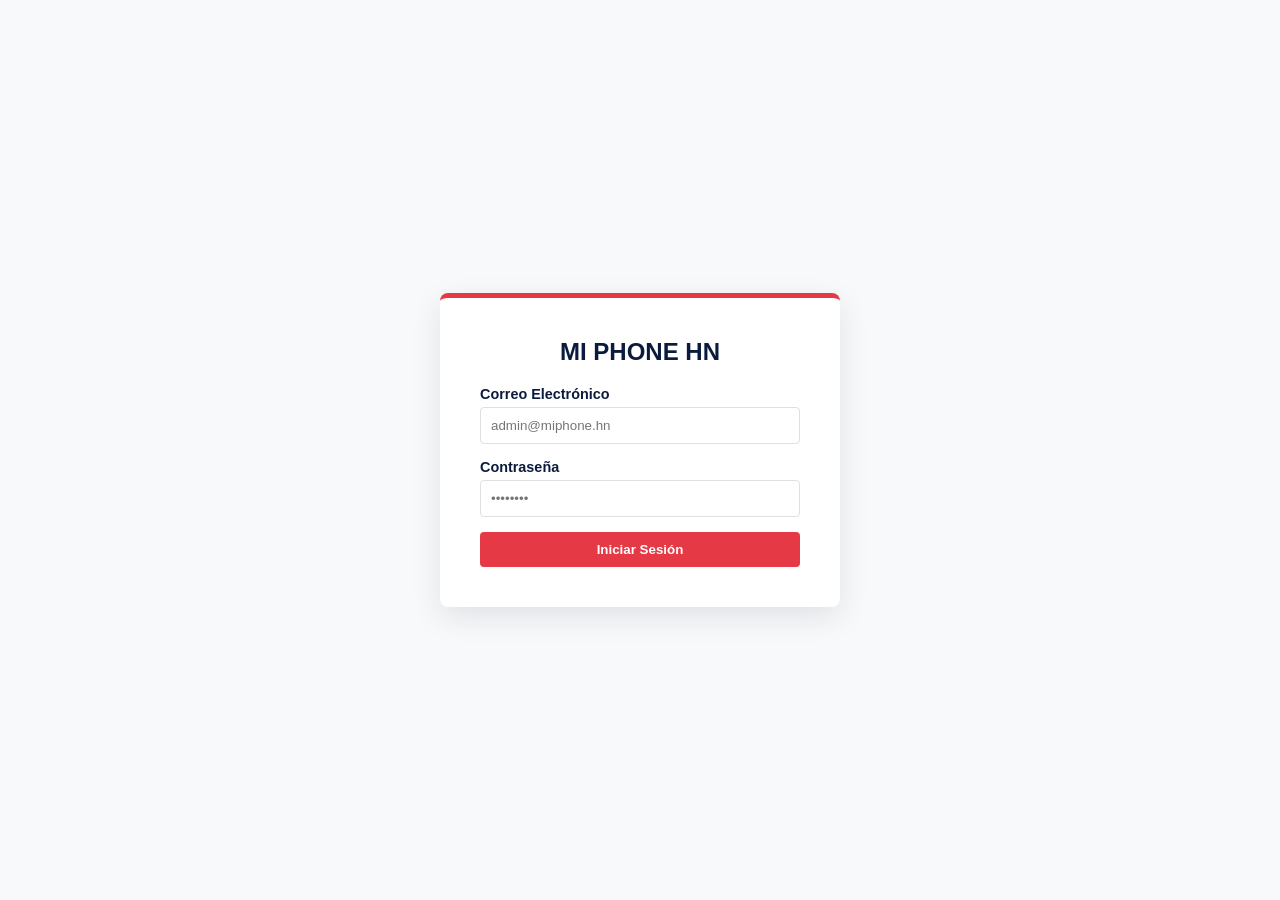
<file: admin.html>
<!DOCTYPE html>
<html lang="es">
<head>
  <meta charset="UTF-8">
  <meta name="viewport" content="width=device-width, initial-scale=1.0">
  <title>MI PHONE HN — Panel Admin SaaS</title>
  <style>
    /* ==========================================================================
       VARIABLES - PALETA VANGUARDISTA (60% Blanco, 30% Azul Oscuro, 10% Rojo)
       ========================================================================== */
    :root {
      --color-60: #FFFFFF;       /* Blanco predominante */
      --color-30: #0B1B3D;       /* Azul oscuro corporativo */
      --color-10: #E63946;       /* Rojo de acento/llamada a la acción */
      --bg-light: #F8F9FA;       /* Blanco roto para fondos secundarios */
      --text-dark: #1A1A1A;
      --text-muted: #666666;
      --border-color: #E0E0E0;
    }

    * { box-sizing: border-box; margin: 0; padding: 0; font-family: 'Inter', -apple-system, sans-serif; }
    
    body { background-color: var(--color-60); color: var(--text-dark); }

    /* Utilidades de Botones */
    .btn { padding: 10px 16px; border: none; border-radius: 4px; cursor: pointer; font-weight: 600; transition: all 0.2s; }
    .btn-primary { background-color: var(--color-10); color: var(--color-60); }
    .btn-primary:hover { background-color: #c92a37; }
    .btn-secondary { background-color: var(--color-30); color: var(--color-60); }
    .btn-secondary:hover { background-color: #071228; }
    .btn-danger { background-color: var(--color-10); color: var(--color-60); }
    .btn-sm { padding: 6px 12px; font-size: 0.85rem; }

    /* ==========================================================================
       PANTALLA DE LOGIN
       ========================================================================== */
    #login-screen { display: flex; height: 100vh; justify-content: center; align-items: center; background-color: var(--bg-light); }
    .login-card { background: var(--color-60); padding: 40px; border-radius: 8px; box-shadow: 0 10px 30px rgba(11, 27, 61, 0.1); width: 100%; max-width: 400px; border-top: 5px solid var(--color-10); }
    .login-card h2 { color: var(--color-30); margin-bottom: 20px; text-align: center; }
    .form-group { margin-bottom: 15px; }
    .form-group label { display: block; margin-bottom: 5px; color: var(--color-30); font-weight: 600; font-size: 0.9rem; }
    .form-group input, .form-group select, .form-group textarea { width: 100%; padding: 10px; border: 1px solid var(--border-color); border-radius: 4px; outline: none; }
    .form-group input:focus { border-color: var(--color-30); }
    #login-error { color: var(--color-10); margin-top: 10px; font-size: 0.9rem; text-align: center; }

    /* ==========================================================================
       PANEL DE ADMINISTRACIÓN (LAYOUT)
       ========================================================================== */
    #admin-app { display: flex; min-height: 100vh; }
    
    /* Sidebar */
    .sidebar { width: 260px; background-color: var(--color-30); color: var(--color-60); display: flex; flex-direction: column; padding: 20px; }
    .sidebar h2 { color: var(--color-60); margin-bottom: 30px; border-left: 4px solid var(--color-10); padding-left: 10px; }
    .sidebar-section { margin-bottom: 20px; padding: 15px; background: rgba(255,255,255,0.05); border-radius: 6px; }
    .sidebar-section h3 { font-size: 0.9rem; margin-bottom: 10px; color: var(--color-10); text-transform: uppercase; letter-spacing: 1px; }

    /* Ocultar elementos en móvil */
    @media (max-width: 768px) {
      .sidebar { width: 100%; height: auto; flex-direction: row; flex-wrap: wrap; align-items: center; justify-content: space-between; }
      #directorio-tecnicos, #proximos-mantenimientos { display: none !important; }
      #admin-app { flex-direction: column; }
    }

    /* Main Content */
    .main-content { flex: 1; padding: 30px; background-color: var(--color-60); }
    .topbar { display: flex; justify-content: space-between; align-items: center; margin-bottom: 30px; padding-bottom: 15px; border-bottom: 1px solid var(--border-color); }
    
    /* Métricas */
    .dashboard-metrics { display: grid; grid-template-columns: repeat(auto-fit, minmax(200px, 1fr)); gap: 20px; margin-bottom: 30px; }
    .metric-card { background: var(--bg-light); padding: 20px; border-radius: 6px; border-left: 4px solid var(--color-30); box-shadow: 0 2px 10px rgba(0,0,0,0.02); }
    .metric-card h4 { color: var(--text-muted); font-size: 0.85rem; text-transform: uppercase; margin-bottom: 10px; }
    .metric-card span { font-size: 2rem; font-weight: bold; color: var(--color-30); }

    /* Toolbar y Tabla */
    .toolbar { display: flex; gap: 15px; margin-bottom: 20px; flex-wrap: wrap; }
    .toolbar input, .toolbar select { padding: 10px; border: 1px solid var(--border-color); border-radius: 4px; flex: 1; min-width: 200px; }
    .table-container { overflow-x: auto; background: var(--color-60); border: 1px solid var(--border-color); border-radius: 6px; }
    table { width: 100%; border-collapse: collapse; }
    th { background-color: var(--color-30); color: var(--color-60); padding: 15px; text-align: left; }
    td { padding: 15px; border-bottom: 1px solid var(--border-color); vertical-align: middle; }
    .product-cell { display: flex; align-items: center; gap: 15px; }
    .product-thumb { width: 50px; height: 50px; object-fit: cover; border-radius: 4px; border: 1px solid var(--border-color); }
    .product-cell-info strong { display: block; color: var(--color-30); }
    .product-cell-info span { font-size: 0.85rem; color: var(--text-muted); }
    .category-pill, .condition-pill { display: inline-block; padding: 4px 8px; border-radius: 20px; font-size: 0.8rem; font-weight: 600; }
    .category-pill { background-color: rgba(11, 27, 61, 0.1); color: var(--color-30); }
    .condition-pill.nuevo { background-color: rgba(230, 57, 70, 0.1); color: var(--color-10); }
    .condition-pill.seminuevo { background-color: var(--bg-light); color: var(--text-muted); }

    /* ==========================================================================
       MODALES & OVERLAYS
       ========================================================================== */
    .modal-overlay { position: fixed; top: 0; left: 0; width: 100%; height: 100%; background: rgba(11, 27, 61, 0.6); z-index: 1000; display: flex; justify-content: center; align-items: center; }
    .modal { background: var(--color-60); width: 100%; max-width: 800px; max-height: 90vh; overflow-y: auto; border-radius: 8px; padding: 30px; position: relative; border-top: 5px solid var(--color-30); }
    .modal-header { display: flex; justify-content: space-between; align-items: center; margin-bottom: 25px; }
    .modal-header h2 { color: var(--color-30); }
    .close-btn { background: none; border: none; font-size: 1.5rem; cursor: pointer; color: var(--color-10); }
    
    .dynamic-row { display: flex; gap: 10px; margin-bottom: 10px; }
    .dynamic-row input { flex: 1; padding: 8px; border: 1px solid var(--border-color); border-radius: 4px; }
    .remove-row-btn { background: var(--bg-light); color: var(--color-10); border: 1px solid var(--color-10); padding: 8px 12px; border-radius: 4px; cursor: pointer; }
    
    #file-dropzone { border: 2px dashed var(--color-30); padding: 30px; text-align: center; border-radius: 6px; cursor: pointer; background: var(--bg-light); margin-bottom: 15px; }
    #file-dropzone.dragover { background: rgba(11, 27, 61, 0.05); border-color: var(--color-10); }
    .dropzone-text { color: var(--color-30); font-weight: 600; }

    #admin-alert { position: fixed; bottom: 20px; right: 20px; padding: 15px 25px; border-radius: 4px; color: var(--color-60); z-index: 9999; }
    .alert-success { background-color: var(--color-30); border-left: 4px solid var(--color-10); }
    .alert-error { background-color: var(--color-10); }

    [hidden] { display: none !important; }
  </style>
</head>
<body>

  <!-- Alertas globales -->
  <div id="admin-alert" hidden></div>

  <!-- PANTALLA DE LOGIN -->
  <div id="login-screen">
    <div class="login-card">
      <h2>MI PHONE HN</h2>
      <form id="login-form">
        <div class="form-group">
          <label for="admin-email">Correo Electrónico</label>
          <input id="admin-email" type="email" placeholder="admin@miphone.hn" required>
        </div>
        <div class="form-group">
          <label for="admin-password">Contraseña</label>
          <input id="admin-password" type="password" placeholder="••••••••" required>
        </div>
        <button type="submit" class="btn btn-primary" style="width: 100%;">Iniciar Sesión</button>
        <div id="login-error" hidden></div>
      </form>
    </div>
  </div>

  <!-- PANEL DE ADMINISTRACIÓN -->
  <div id="admin-app" hidden>
    
    <!-- Sidebar -->
    <nav class="sidebar">
      <div>
        <h2>ADMIN PANEL</h2>
        <div class="sidebar-section">
          <h3>Gestión</h3>
          <button id="manage-categories-btn" class="btn btn-primary btn-sm" style="width:100%;">Categorías</button>
        </div>
      </div>
      
      <!-- Secciones Operativas -->
      <div id="directorio-tecnicos" class="sidebar-section">
        <h3>Directorio de Técnicos</h3>
        <p style="font-size:0.8rem; color:rgba(255,255,255,0.7);">Gestión de personal en campo.</p>
      </div>
      <div id="proximos-mantenimientos" class="sidebar-section">
        <h3>Próximos Mantenimientos</h3>
        <p style="font-size:0.8rem; color:rgba(255,255,255,0.7);">Registro de servicios agendados.</p>
      </div>
    </nav>

    <!-- Contenido Principal -->
    <main class="main-content">
      <div class="topbar">
        <div>
          <a id="view-store-link" href="#" class="btn btn-secondary btn-sm" target="_blank">Ver Tienda</a>
        </div>
        <button id="logout-btn" class="btn btn-danger btn-sm">Cerrar Sesión</button>
      </div>

      <!-- Métricas -->
      <div class="dashboard-metrics">
        <div class="metric-card">
          <h4>Total Productos</h4>
          <span id="metric-total-products">0</span>
        </div>
        <div class="metric-card">
          <h4>iPhones</h4>
          <span id="metric-iphones-count">0</span>
        </div>
        <div class="metric-card">
          <h4>Samsung</h4>
          <span id="metric-samsung-count">0</span>
        </div>
        <div class="metric-card">
          <h4>Otros</h4>
          <span id="metric-others-count">0</span>
        </div>
      </div>

      <!-- Toolbar -->
      <div class="toolbar">
        <input id="admin-search" type="text" placeholder="Buscar por título o marca...">
        <select id="admin-category-filter">
          <option value="all">📁 Todas las Categorías</option>
        </select>
        <button id="add-product-btn" class="btn btn-primary">Nuevo Producto</button>
        <button id="reload-btn" class="btn btn-secondary">Actualizar</button>
      </div>

      <!-- Tabla de Productos -->
      <div class="table-container">
        <table>
          <thead>
            <tr>
              <th>Producto</th>
              <th>Categoría</th>
              <th>Condición</th>
              <th>Precio Base</th>
              <th style="text-align: right;">Acciones</th>
            </tr>
          </thead>
          <tbody id="products-table-body">
            <!-- Renderizado dinámico -->
          </tbody>
        </table>
        <div id="empty-table-msg" style="padding: 30px; text-align: center; color: var(--text-muted);" hidden>
          No se encontraron productos.
        </div>
      </div>
    </main>
  </div>

  <!-- MODAL: PRODUCTO -->
  <div id="product-modal" class="modal-overlay" hidden>
    <div class="modal">
      <div class="modal-header">
        <h2 id="modal-title">Nuevo Producto</h2>
        <button id="modal-close-btn" class="close-btn">&times;</button>
      </div>
      <form id="product-form">
        <input type="hidden" id="product-id">
        <div id="form-error" hidden style="color: var(--color-10); margin-bottom: 15px;"></div>
        
        <div style="display: grid; grid-template-columns: 1fr 1fr; gap: 15px;">
          <div class="form-group">
            <label>Título</label>
            <input type="text" id="product-title" required>
          </div>
          <div class="form-group">
            <label>Marca</label>
            <input type="text" id="product-brand" required>
          </div>
          <div class="form-group">
            <label>Categoría</label>
            <select id="product-category" required></select>
          </div>
          <div class="form-group">
            <label>Condición</label>
            <select id="product-condition">
              <option value="nuevo">Nuevo</option>
              <option value="seminuevo">Seminuevo</option>
            </select>
          </div>
          <div class="form-group">
            <label>Badge (Etiqueta)</label>
            <input type="text" id="product-badge">
          </div>
          <div class="form-group">
            <label>URL Imagen (Opcional)</label>
            <input type="text" id="product-image">
          </div>
        </div>

        <div class="form-group">
          <label>Subir Imagen</label>
          <div id="file-dropzone">
            <span class="dropzone-text">Arrastra una imagen aquí o haz clic para explorar</span>
            <input type="file" id="product-image-file" style="display: none;" accept="image/*">
          </div>
        </div>

        <div class="form-group">
          <label>Descripción</label>
          <textarea id="product-description" rows="3"></textarea>
        </div>

        <div class="form-group">
          <label>Especificaciones</label>
          <div id="specs-list"></div>
          <button type="button" id="add-spec-btn" class="btn btn-secondary btn-sm">+ Agregar Spec</button>
        </div>

        <div style="display: grid; grid-template-columns: 1fr 1fr; gap: 15px; margin-top: 20px;">
          <div class="form-group">
            <label>Colores</label>
            <div id="colors-list"></div>
            <button type="button" id="add-color-btn" class="btn btn-secondary btn-sm">+ Agregar Color</button>
          </div>
          <div class="form-group">
            <label>Almacenamiento / Precios</label>
            <div id="storage-list"></div>
            <button type="button" id="add-storage-btn" class="btn btn-secondary btn-sm">+ Agregar Variante</button>
          </div>
        </div>

        <div style="display: flex; justify-content: flex-end; gap: 10px; margin-top: 30px; border-top: 1px solid var(--border-color); padding-top: 20px;">
          <button type="button" id="delete-product-btn" class="btn btn-danger" hidden>Eliminar Producto</button>
          <button type="button" id="cancel-form-btn" class="btn btn-secondary">Cancelar</button>
          <button type="submit" class="btn btn-primary">Guardar Producto</button>
        </div>
      </form>
    </div>
  </div>

  <!-- MODAL: CATEGORÍAS -->
  <div id="category-modal" class="modal-overlay" hidden>
    <div class="modal" style="max-width: 500px;">
      <div class="modal-header">
        <h2>Gestionar Categorías</h2>
        <button id="close-category-modal-btn" class="close-btn">&times;</button>
      </div>
      <div class="form-group" style="display: flex; gap: 10px;">
        <input type="text" id="new-category-name" placeholder="Nueva categoría...">
        <button id="add-category-btn-modal" class="btn btn-primary">Añadir</button>
      </div>
      <div id="category-list" style="margin-top: 20px;"></div>
    </div>
  </div>

  <!-- DIÁLOGO DE CONFIRMACIÓN -->
  <div id="confirm-dialog" class="modal-overlay" hidden style="z-index: 2000;">
    <div class="modal" style="max-width: 400px; text-align: center;">
      <h2 id="confirm-title" style="color: var(--color-30); margin-bottom: 15px;"></h2>
      <p id="confirm-message" style="margin-bottom: 25px; color: var(--text-muted);"></p>
      <div style="display: flex; justify-content: center; gap: 10px;">
        <button id="confirm-cancel-btn" class="btn btn-secondary">Cancelar</button>
        <button id="confirm-ok-btn" class="btn btn-primary">Confirmar</button>
      </div>
    </div>
  </div>

  <script>
    /* ==========================================================================
       LÓGICA ADICIONAL / HELPERS ESPERADOS POR TU SCRIPT
       Pega aquí el código JS que proporcionaste para completarlo.
       ========================================================================== */

    // Helpers requeridos en tu código:
    function escapeHTML(str) {
      if (typeof str !== 'string') return '';
      return str.replace(/[&<>'"]/g, tag => ({
        '&': '&amp;', '<': '&lt;', '>': '&gt;', "'": '&#39;', '"': '&quot;'
      }[tag] || tag));
    }

    function formatCurrency(amount) {
      // Estrictamente sin considerar decimales (Math.trunc)
      return "L " + Math.trunc(amount).toLocaleString('es-HN');
    }

    function showAlert(message, type = "success") {
      const alertBox = document.getElementById("admin-alert");
      alertBox.textContent = message;
      alertBox.className = type === "error" ? "alert-error" : "alert-success";
      alertBox.hidden = false;
      setTimeout(() => alertBox.hidden = true, 4000);
    }

    function closeConfirm() {
      document.getElementById("confirm-dialog").hidden = true;
      confirmCallback = null;
    }

    /* Aquí puedes pegar el resto de tu archivo JS incluyendo importaciones de Firebase, 
       eventListeners y funciones de DB desde:
       import { db, storage... } from './firebase-config.js';
       ...
       hasta completar addColorRow y handleProductSubmit. */
  </script>
</body>
</html>
</file>
